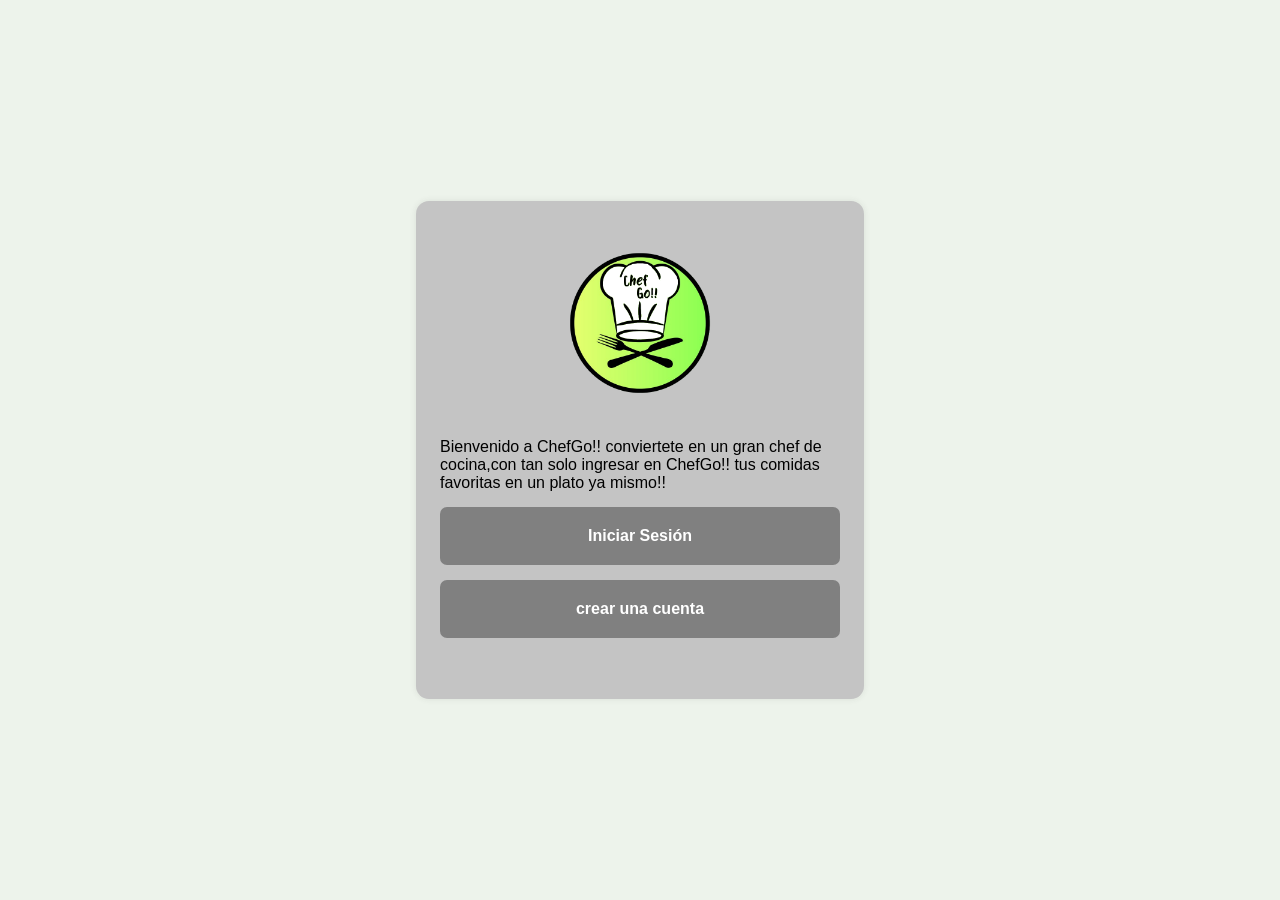
<file: index.html>
<!DOCTYPE html>
<html lang="es">

<head>
    <meta charset="UTF-8">
    <meta name="viewport" content="width=device-width, initial-scale=1.0">
    <title>Acceso al Sistema</title>
    <style>
        body {
            font-family: Arial, sans-serif;
            display: flex;
            justify-content: center;
            align-items: center;
            height: 100vh;
            margin: 0;
            background-color: rgb(237, 243, 235);
        }

        .container {
            align-content: center;
            background: rgb(196, 196, 196);
            padding: 1.5rem;
            border-radius: 13px;
            box-shadow: 0 0 6px rgba(54, 54, 54, 0.1);
            width: 400px;
            height: 450px;

        }

        .container a {
            text-decoration: none;

        }

        .btn {
            display: block;
            width: 100%;
            padding: 20px;
            margin: 15px 0;
            border: none;
            border-radius: 7px;
            font-size: 16px;
            font-weight: bold;
            cursor: pointer;
            transition: 0.3s;

        }

        .btn-login {
            background-color: #808080;
            color: white;
        }

        .btn-login:hover {
            background-color: #3a8333;
        }

        .btn-signup {
            background-color: #28a745;
            color: white;
        }

        .btn-signup:hover {
            background-color: #218838;
        }

        .Logo img {
            width: 150px;
            padding-bottom: 40px;


        }

        .Logo {
            display: flex;
            align-items: center;
            justify-content: center;
        }

        #checkbox {
            cursor: pointer;
            color: black;
        }

        .container-btn {
            display: flex;
        }
    </style>
</head>

<body>

    <div class="container">

        <div class="Logo">
            <img src="ChefGo!! Logo Final.png" alt="">

        </div>

        <label class="bienvenida">
            Bienvenido a ChefGo!! conviertete en un gran chef de cocina,con tan solo ingresar
            en ChefGo!! tus comidas favoritas en un plato ya mismo!!

        </label>

        <a href="inicio-sesion.html">
            <button class="btn btn-login" onclick="location.href='#login'">
                Iniciar Sesión
            </button>
        </a>


        <form action="crea-cuenta.html">
            <a href="crea-cuenta.html"><button class="btn btn-login" onclick="location.href='#login'">
                    crear una cuenta
                </button></a>

        </form>
    </div>

</body>

</html>
</file>
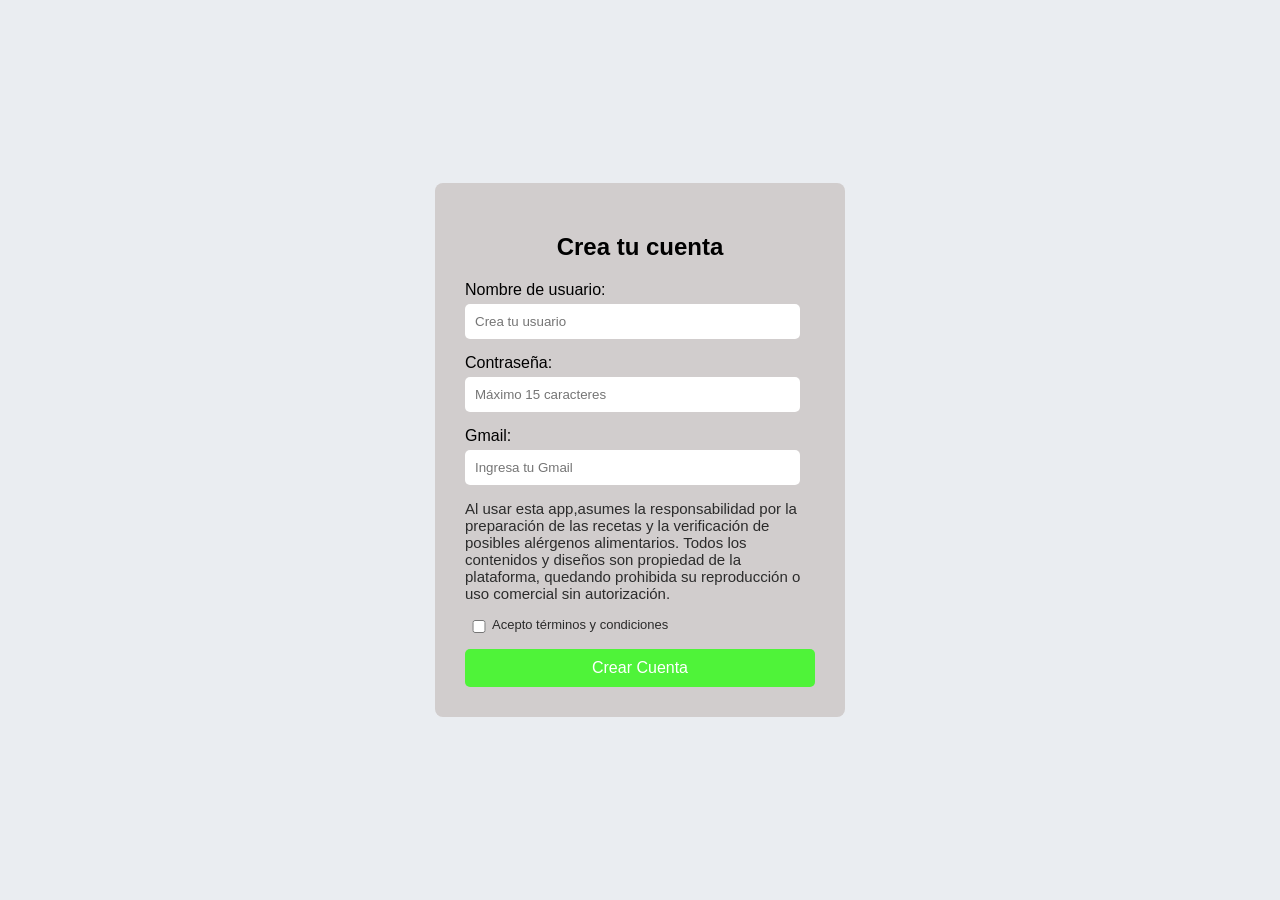
<file: crea-cuenta.html>
<!DOCTYPE html>
<html lang="es">

<head>
    <meta charset="UTF-8">
    <meta name="viewport" content="width=device-width, initial-scale=1.0">
    <title>Crear Cuenta</title>

    <style>
        body {
            font-family: Arial, sans-serif;
            background-color: #eaedf1;
            display: flex;
            justify-content: center;
            align-items: center;
            height: 100vh;
            margin: 0;
        }

        .login-container {
            background-color: rgb(209, 205, 205);
            padding: 30px;
            border-radius: 8px;
            width: 350px;
            text-align: center;
        }

        .input-group {
            margin-bottom: 15px;
            text-align: left;

        }

        label {
            display: block;
            margin-bottom: 5px;
        }

        input {
            width: 90%;
            padding: 10px;
            border-radius: 5px;
            border: none;
            outline: none;
        }

        button {
            width: 100%;
            padding: 10px;
            background: #4ff339;
            border: none;
            border-radius: 5px;
            cursor: pointer;
            color: white;
            font-size: 16px;
        }

        button:hover {
            background: #32bd25;
        }

        .error {
            color: red;
            font-size: 13px;
            margin-top: 5px;
        }

        .container-terminos label {
            font-family: 'Gill Sans', 'Gill Sans MT', Calibri, 'Trebuchet MS', sans-serif;
            color: #2b2b2b;
            text-align: start;
            font-size: 15px;
        }

        .terminos {

            display: flex;
            padding-top: 10px;


        }

        .terminos label {
            color: #2b2b2b;
            font-size: 13px;
            margin-bottom: 0;


        }

        #checkbox {
            width: 20px;

        }
    </style>
</head>

<body>

    <div class="login-container">

        <h2>Crea tu cuenta</h2>

        <div class="input-group">
            <label>Nombre de usuario:</label>
            <input type="text" id="usuario" placeholder="Crea tu usuario">
        </div>

        <div class="input-group">
            <label>Contraseña:</label>

            <!-- maximo 15 -->
            <input type="password" id="password" maxlength="15" placeholder="Máximo 15 caracteres">
        </div>

        <div class="input-group">
            <label>Gmail:</label>

            <!-- type email -->
            <input type="email" id="gmail" placeholder="Ingresa tu Gmail">
        </div>

        <div class="container-terminos">
            <label class="text-terminos-condiciones">
                Al usar esta app,asumes la
                responsabilidad por la preparación de las recetas y la verificación
                de posibles alérgenos alimentarios. Todos los contenidos y
                diseños son propiedad de la plataforma, quedando prohibida su
                reproducción o uso comercial sin autorización.
            </label>
        </div>

        <div class="terminos">
            <input type="checkbox" id="checkbox">
            <label>
                Acepto términos y condiciones
            </label>
        </div>

        <p class="error" id="error"></p>

        <button onclick="guardarUsuario()">
            Crear Cuenta
        </button>

    </div>

    <script>

        function guardarUsuario() {

            // INPUTS
            const usuario =
                document.getElementById("usuario").value;

            const password =
                document.getElementById("password").value;

            const gmail =
                document.getElementById("gmail").value;

            const checkbox =
                document.getElementById("checkbox").checked;

            const error =
                document.getElementById("error");

            // limpiar error
            error.innerText = "";

            // VALIDACIONES

            if (usuario === "" ||
                password === "" ||
                gmail === "") {

                error.innerText =
                    "Completa todos los campos";

                return;
            }

            // gmail obligatorio con @
            if (!gmail.includes("@")) {

                error.innerText =
                    "El Gmail debe tener @";

                return;
            }

            if (!gmail.includes("gmail.com")) {

                error.innerText =
                    "El Gmail debe tener gmail.com";

                return;
            }

            // checkbox
            if (!checkbox) {

                error.innerText =
                    "Acepta los términos";

                return;
            }

            // guardar usuario
            localStorage.setItem("usuario", usuario);

            // ir a otra pagina
            window.location.href =
                "cuenta-creada.html";
        }

    </script>

</body>

</html>
</file>
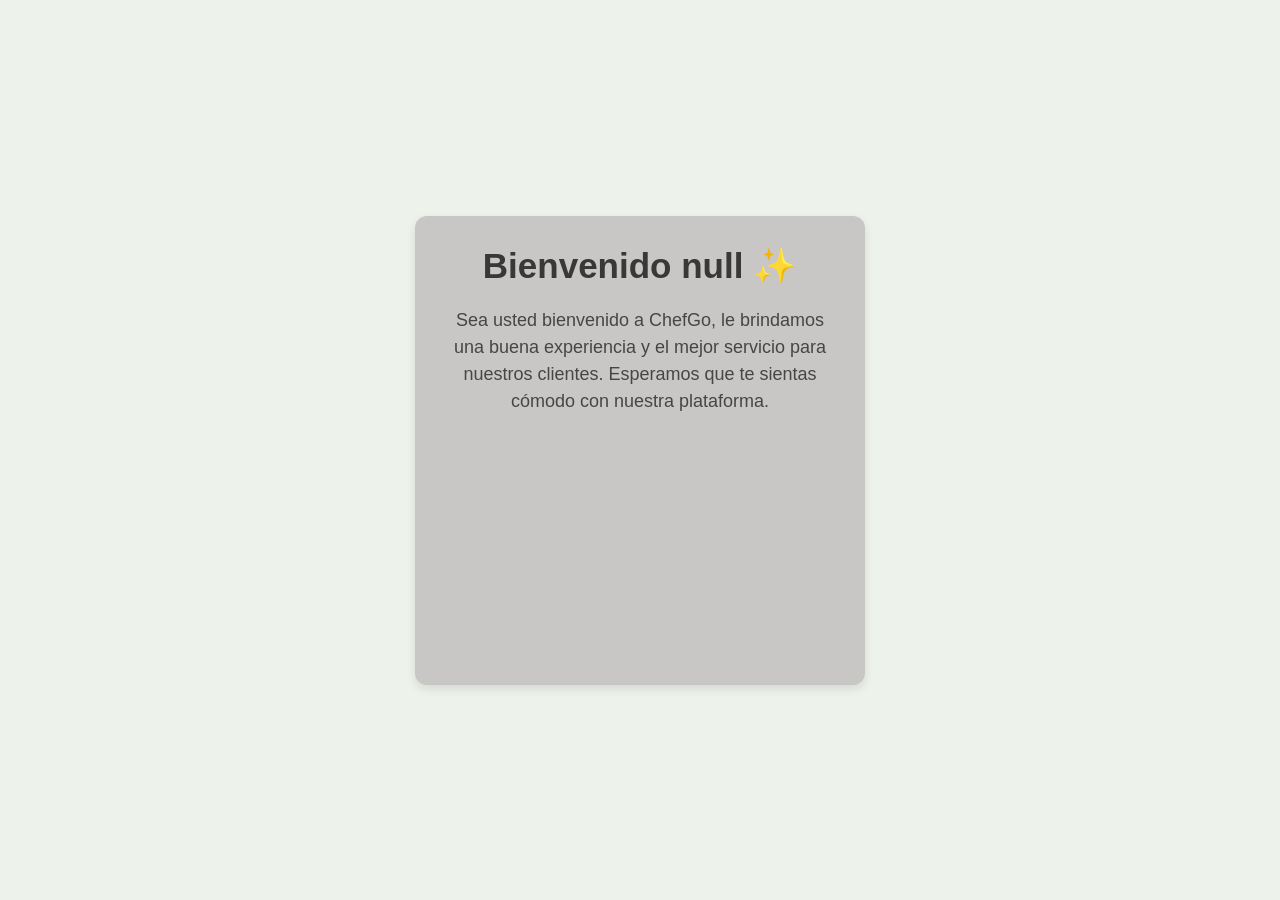
<file: cuenta-creada.html>
<!DOCTYPE html>
<html lang="es">

<head>
    <meta charset="UTF-8">
    <meta name="viewport" content="width=device-width, initial-scale=1.0">
    <title>Cuenta Creada</title>

    <style>
        * {
            margin: 0;
            padding: 0;
            box-sizing: border-box;
        }

        body {
            font-family: 'Lucida Sans', 'Lucida Sans Regular',
                'Lucida Grande', 'Lucida Sans Unicode',
                Geneva, Verdana, sans-serif;

            display: flex;
            justify-content: center;
            align-items: center;

            height: 100vh;

            background-color: rgb(237, 243, 235);
        }

        .container {
            background-color: rgb(201, 198, 198);

            padding: 30px;

            border-radius: 12px;

            box-shadow: 0 4px 10px rgba(0, 0, 0, 0.1);

            width: 450px;

            text-align: center;
        }

        h1 {
            font-size: 35px;
            margin-bottom: 20px;
            color: rgb(56, 56, 56);
        }

        label {
            font-size: 18px;
            color: rgb(70, 70, 70);
            line-height: 1.5;
        }

        /* CONTENEDOR DE CUADROS */

        .elegir {
            display: flex;

            justify-content: space-between;

            margin-top: 40px;

            gap: 20px;
        }

        /* CUADROS */

        .ir-hover{
            width: 200px;
            height: 200px;

            border-radius: 12px;

            display: flex;
            justify-content: end;
            align-items: end;


        }
        .regresar-hover {

            width: 200px;
            height: 200px;

            border-radius: 12px;

            display: flex;
            justify-content: start;
            align-items: self-end;


            
        }

        

        /* BOTONES */

        

        .ir-hover button{
            padding: 10px 20px;

            border: none;

            border-radius: 7px;

            background-color: rgb(150, 150, 150);

            color: black;

            font-size: 15px;

            cursor: pointer;

            transition: 0.3s ease;

            /* OCULTO */

            opacity: 0;

            transform: translateX(20px);

        }

        .regresar-hover button{
            padding: 10px 20px;

            border: none;

            border-radius: 7px;

            background-color: rgb(150, 150, 150);

            color: black;

            font-size: 15px;

            cursor: pointer;

            transition: 0.3s ease;

            /* OCULTO */

            opacity: 0;

            transform: translateX(-20px);
        }

        button:hover {
            background-color: rgb(112, 112, 112);
            color: white;
        }

        /* MOSTRAR BOTONES */

        .ir-hover:hover button,
        .regresar-hover:hover button {

            opacity: 1;

            transform: translateY(0);
        }
    </style>
</head>

<body>

    <div class="container">

        <h1 id="saludo"></h1>

        <label>
            Sea usted bienvenido a ChefGo,
            le brindamos una buena experiencia
            y el mejor servicio para nuestros clientes.
            Esperamos que te sientas cómodo
            con nuestra plataforma.
        </label>

        <div class="elegir">

            <!-- REGRESAR -->

            <div class="regresar-hover">

                <a href="index.html">

                    <button>
                        Regresar
                    </button>

                </a>

            </div>

            <!-- INGRESAR -->

            <div class="ir-hover">

                <a href="pagina-principal.html">

                    <button>
                        Ingresar
                    </button>

                </a>

            </div>

        </div>

    </div>

    <script>

        // obtener nombre guardado
        const usuario =
            localStorage.getItem("usuario");

        // mostrar saludo
        document.getElementById("saludo").innerText =
            "Bienvenido " + usuario + " ✨";

    </script>

</body>

</html>
</file>
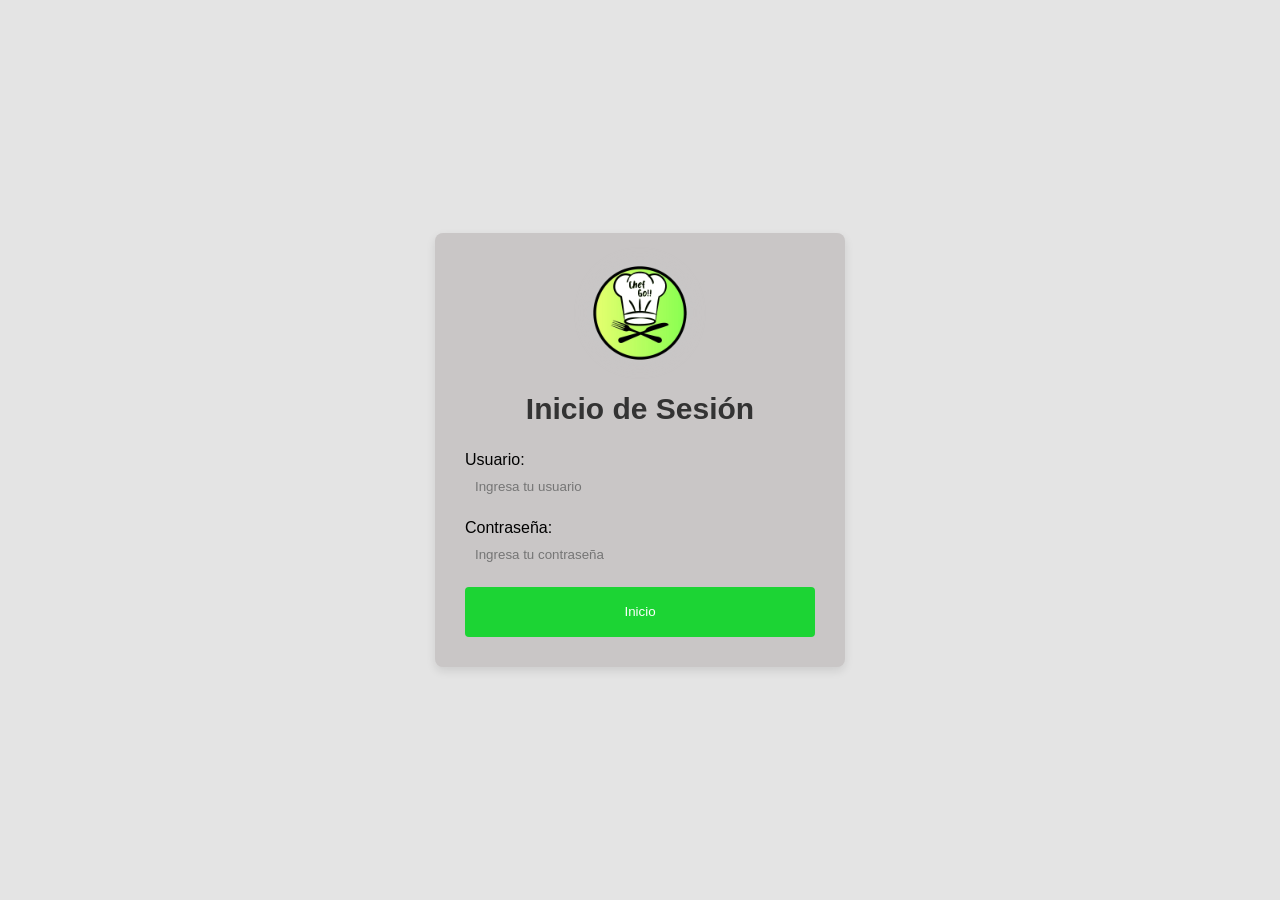
<file: inicio-sesion.html>
<!DOCTYPE html>
<html lang="es">

<head>
    <meta charset="UTF-8">
    <meta name="viewport" content="width=device-width, initial-scale=1.0">
    <title>Inicio de Sesión</title>

    <style>
        body {
            font-family: Arial, sans-serif;
            background-color: #e4e4e4;
            display: flex;
            justify-content: center;
            align-items: center;
            height: 100vh;
            margin: 0;
            
        }

        .login-container {
            background-color: rgb(201, 198, 198);
            padding: 30px;
            border-radius: 8px;
            box-shadow: 0 4px 10px rgba(0, 0, 0, 0.1);
            width: 350px;
            text-align: center;
        }

        h2 {
            color: #333;
            font-size: 30px;
        }

        
        .input-group {
            margin-bottom: 15px;
            text-align: left;
        }

        input {
            width: 330px;
            padding: 10px;
            border-radius: 5px;
            outline: none;
            background: none;
            border: white;
        }

        /* 👇 texto oculto */
        .mensaje {
            font-family: 'Lucida Sans', 'Lucida Sans Regular', 
            'Lucida Grande', 'Lucida Sans Unicode', Geneva, Verdana, sans-serif;
            color: #000000;
            font-size: 14px;
            display: none;
            margin: 1px;
            transition: 0.3s;
            opacity: 0;
            transform: translateX(-10px);
            transition: all 0.3s ease;
        }

        .mensaje.activo {
            color: #1d1c1c;
            opacity: 1;
            transform: translateY(0px);
        }

        button {
            width: 100%;
            height: 50px;
            padding: 10px;
            background-color: #1cd434;
            color: white;
            border: none;
            border-radius: 4px;
            cursor: pointer;
        }

        button:hover {
            background-color: #2da01e;
        }




        .user {
            display: flex;
            align-items: center;

        }


        .pass {
            display: flex;
            align-items: center;
        }

        .Logo img {
            width: 100px;
            filter: drop-shadow(0 0 10px rgba(201, 201, 201, 0.644));


        }

        .Logo {
            display: block;
            
        }

    </style>
</head>

<body>

    <div class="login-container">
        <div class="Logo">
            <img src="ChefGo!! Logo Final.png" alt="">

        </div>
        <h2>Inicio de Sesión</h2>
        

        <form action="pagina-principal.html" method="GET">

            
            
            <div class="input-group">
                <div class="user">
                    <label>Usuario:</label>
                    <p id="msgUsuario" class="mensaje">Escribe tu increible nombre de usuario 👀</p>
                </div>

                <input type="text" id="usuario" placeholder="Ingresa tu usuario" required>

            </div>

            <div class="input-group">
                <div class="pass">
                    <label>Contraseña:</label>
                    <p id="msgPass" class="mensaje">Nunca compartas tu contraseña 🔒</p>
                </div>

                <input type="password" id="password" maxlength="15px" placeholder="Ingresa tu contraseña" required>
            </div>

            <button type="submit">Inicio</button>
        </form>
    </div>

    <!-- 👇 JAVASCRIPT -->
    <script>
        const usuario = document.getElementById("usuario");
        const msgUsuario = document.getElementById("msgUsuario");

        const password = document.getElementById("password");
        const msgPass = document.getElementById("msgPass");

        // Cuando haces click
        usuario.addEventListener("focus", () => {
            msgUsuario.style.display = "block";
        });

        password.addEventListener("focus", () => {
            msgPass.style.display = "block";
        });

        //Cuando no haces click

        usuario.addEventListener("focus", () => {
            msgUsuario.classList.add("activo");
        });

        password.addEventListener("focus", () => {
            msgPass.classList.add("activo");
        });

        usuario.addEventListener("blur", () => {
            msgUsuario.classList.remove("activo");
        });

        password.addEventListener("blur", () => {
            msgPass.classList.remove("activo");
        });
    </script>

</body>

</html>
</file>
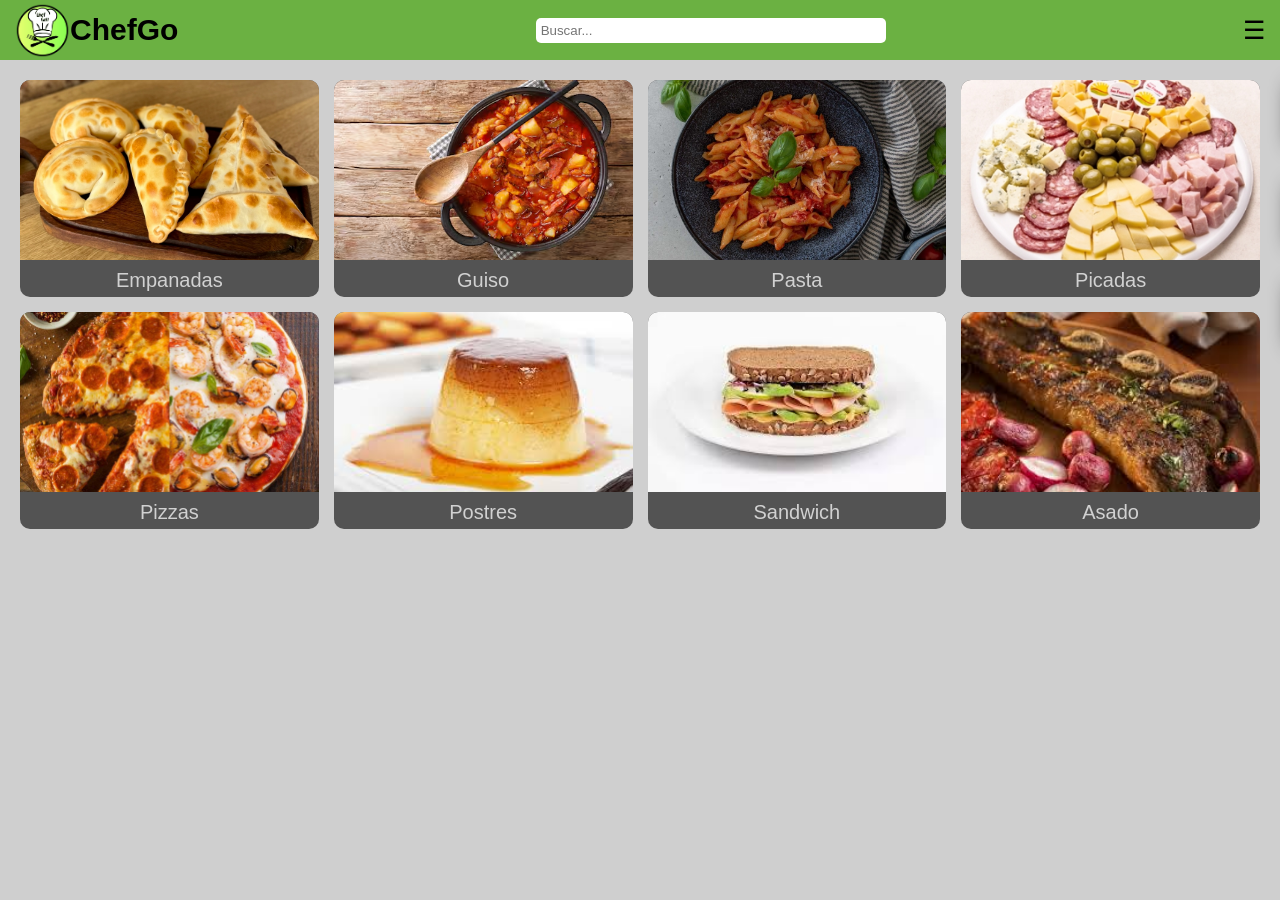
<file: pagina-principal.html>
<!DOCTYPE html>
<html lang="es">

<head>
    <meta charset="UTF-8">
    <meta name="viewport" content="width=device-width, initial-scale=1.0">
    <title>ChefGo</title>
    <link rel="stylesheet" href="style.css">
</head>

<body>

    <!-- HEADER -->
    <div class="container-banner">

        <div class="Logo">
            <img src="imagenes/ChefGo!! Logo Final.png" alt="">
            <h1>ChefGo</h1>
        </div>
        <div class="busqueda">
            <input type="search" id="buscador" placeholder="Buscar...">
        </div>

        <div class="btn-menu">
            <label for="btn-menu">☰</label>
        </div>

        <input type="checkbox" id="btn-menu">

        <div class="capa"></div>

        <div class="container-menu">
            <label for="btn-menu">✖️</label>
            <div class="cont-menu">
                <nav>
                    <a href="sobre nosotros/sobre-nosotros.html">Sobre Nosotros</a>
                    <a href="#">Cuenta</a>
                    <a href="#">Instagram</a>
                </nav>
            </div>
        </div>

    </div>

    <!-- MENUS -->
    <div class="container-menus">

        <div class="menu">
            <img src="imagenes/secciones/empanadas/empanadas.png">
            <p>Empanadas</p>
            <div class="info">Clásicas argentinas. Perfectas para cualquier momento.</div>
        </div>

        <div class="menu">
            <img src="imagenes/secciones/guisos/guiso.png">
            <p>Guiso</p>
            <div class="info">Plato caliente y abundante. Ideal para días frescos.</div>
        </div>

        <div class="menu">
            <img src="imagenes/secciones/pasta/pasta.jpg">
            <p>Pasta</p>
            <div class="info">Fideos con salsa o crema. Un clásico.</div>
        </div>

        <div class="menu">
            <img src="imagenes/secciones/picadas/picadas.jpg">
            <p>Picadas</p>
            <div class="info">Fiambres y quesos. Perfecto para compartir.</div>
        </div>

        <div class="menu">
            <img src="imagenes/secciones/pizza/pizzas.jpg">
            <p>Pizzas</p>
            <div class="info">Queso derretido y masa crocante.</div>
        </div>

        <div class="menu">
            <img src="imagenes/secciones/postres/postres.jfif">
            <p>Postres</p>
            <div class="info">Dulces y cremosos. Perfectos para cerrar.</div>
        </div>

        <div class="menu">
            <img src="imagenes/secciones/sandwichs/sandwichs.jfif">
            <p>Sandwich</p>
            <div class="info">Rápido, práctico y delicioso.</div>
        </div>

        <div class="menu">
            <img src="imagenes/secciones/asado/asado.jfif">
            <p>Asado</p>
            <div class="info">Carne a la parrilla bien argentina.</div>
        </div>

    </div>

    <!-- JS -->
    <script>
        const links = [
            "menus/empanadas/empanadas.html",
            "menus/guiso/guiso.html",
            "menus/pastas/pastas.html",
            "menus/picadas/picadas.html",
            "menus/pizzas/pizzas.html",
            "menus/postres/postres.html",
            "menus/sandwichs/sandwichs.html",
            "menus/asado/asado.html"
        ];

        document.querySelectorAll(".menu").forEach((card, index) => {

            card.addEventListener("click", () => {

                if (card.classList.contains("active")) {
                    window.location.href = links[index];
                } else {
                    document.querySelectorAll(".menu").forEach(c => c.classList.remove("active"));
                    card.classList.add("active");
                }

            });

        });




        const buscador = document.getElementById("buscador");
        const menus = document.querySelectorAll(".menu");


        buscador.addEventListener("input", () => {

            const texto = buscador.value.toLowerCase();

            menus.forEach(menu => {

                const titulo = menu.querySelector("p").textContent.toLowerCase();

                if (titulo.includes(texto)) {
                    menu.style.display = "block";
                } else {
                    menu.style.display = "none";
                }

            });

            


        });


    </script>

</body>

</html>
</file>
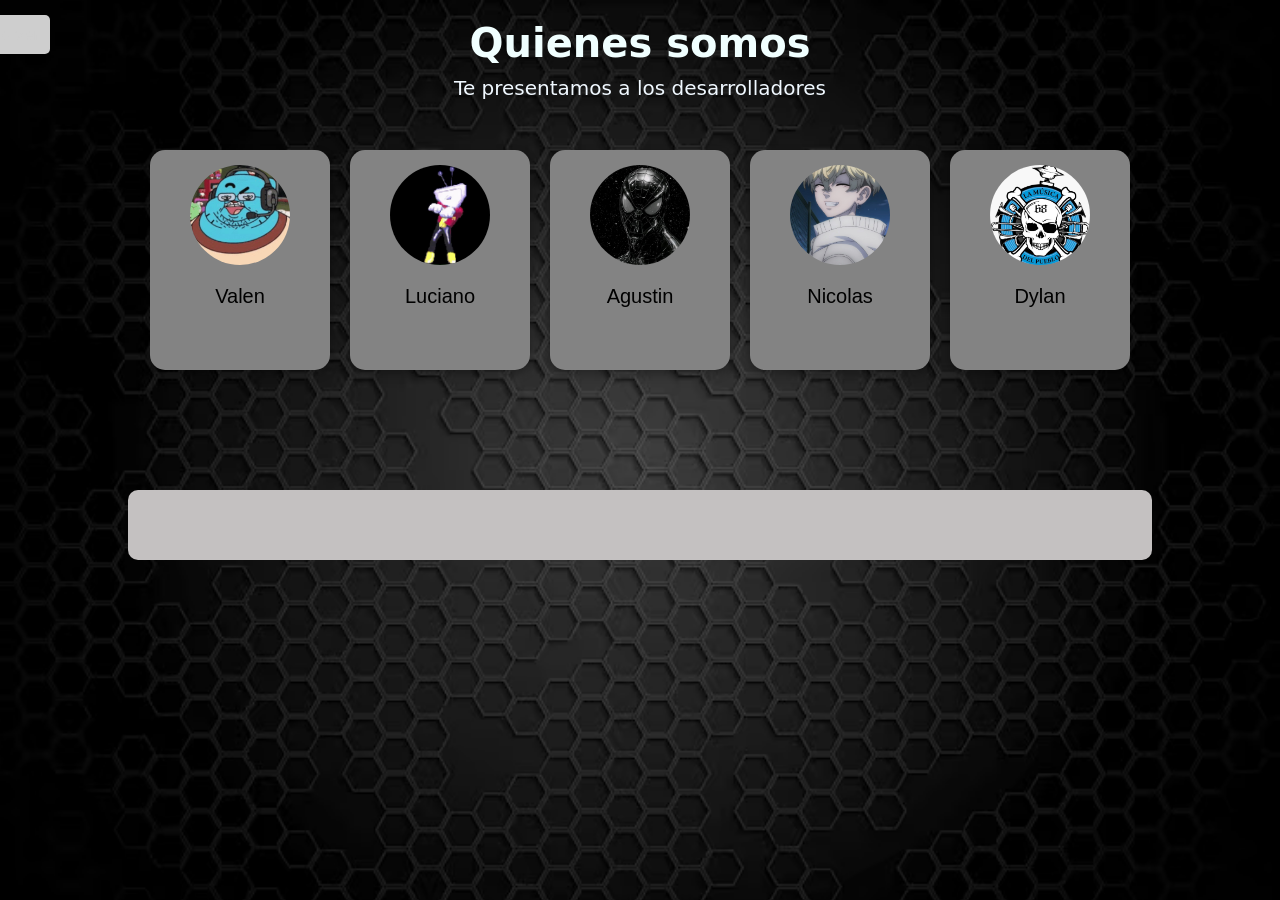
<file: sobre nosotros/sobre-nosotros.html>
<!DOCTYPE html>
<html lang="es">

<head>
    <meta charset="UTF-8">
    <meta name="viewport" content="width=device-width, initial-scale=1.0">
    <title>Quienes Somos</title>
    <link rel="stylesheet" href="S-N.css">
</head>

<body>
    <div class="container-nosotros">
        <div class="container">

            <div class="regresar">
                <a href="../pagina-principal.html">Volver</a>
            </div>

            <div class="presentacion">
                <h1>Quienes somos</h1>
                <p>Te presentamos a los desarrolladores</p>
            </div>

            <div class="perfiles">

                <div class="perfil">
                    <img src="../sobre nosotros/perfiles/perfil-valen.jfif">
                    <p>Valen</p>
                    <div class="info">
                        Programador FrontEnd y Diseñador.
                    </div>
                </div>

                <div class="perfil">
                    <img src="../sobre nosotros/perfiles/luciano p.gif">
                    <p>Luciano</p>
                    <div class="info">
                        Testing.
                    </div>
                </div>

                <div class="perfil">
                    <img src="../sobre nosotros/perfiles/agustin p.jfif">
                    <p>Agustin</p>
                    <div class="info">
                        Programador BackEnd.
                    </div>
                </div>

                <div class="perfil">
                    <img src="../sobre nosotros/perfiles/nicolas p.jfif">
                    <p>Nicolas</p>
                    <div class="info">
                        Líder y Documentación.
                    </div>
                </div>

                <div class="perfil">
                    <img src="../sobre nosotros/perfiles/dylan p.jfif">
                    <p>Dylan</p>
                    <div class="info">
                        Programador de Base de Datos.
                    </div>
                </div>

            </div>
        </div>

        <div class="container-presentacion">

            <label>
                En nuestro equipo trabajamos para crear una aplicación moderna, rápida y fácil de usar para todo tipo de
                usuarios.
                Nuestra app está pensada para brindar una experiencia cómoda al momento de buscar recetas y comidas para
                cualquier ocasión.
                Contamos con desarrolladores especializados en FrontEnd, BackEnd, Base de Datos, Testing y Diseño.
                Cada integrante aporta creatividad, organización y dedicación para ofrecer un servicio de calidad.
                Nos enfocamos en que la navegación sea simple, atractiva y accesible para todas las edades.
                Además, buscamos mejorar constantemente la aplicación según las necesidades de nuestros usuarios.
                Nuestro objetivo es que cada persona encuentre inspiración y comodidad al utilizar nuestra plataforma.
                Somos un equipo comprometido en ofrecer innovación, confianza y una excelente experiencia digital.
            </label>




        </div>
    </div>



    <!-- JAVASCRIPT -->
    <script>



        /* PERFILES */
        const perfiles = document.querySelectorAll(".perfil");

        perfiles.forEach((card) => {

            card.addEventListener("click", () => {

                perfiles.forEach(c => c.classList.remove("active"));

                card.classList.add("active");

            });

        });

        /* CORTINA */
        const cortina = document.querySelector(".container-presentacion label");

        cortina.addEventListener("click", () => {

            cortina.classList.toggle("abrir");

        });



    </script>

</body>

</html>
</file>
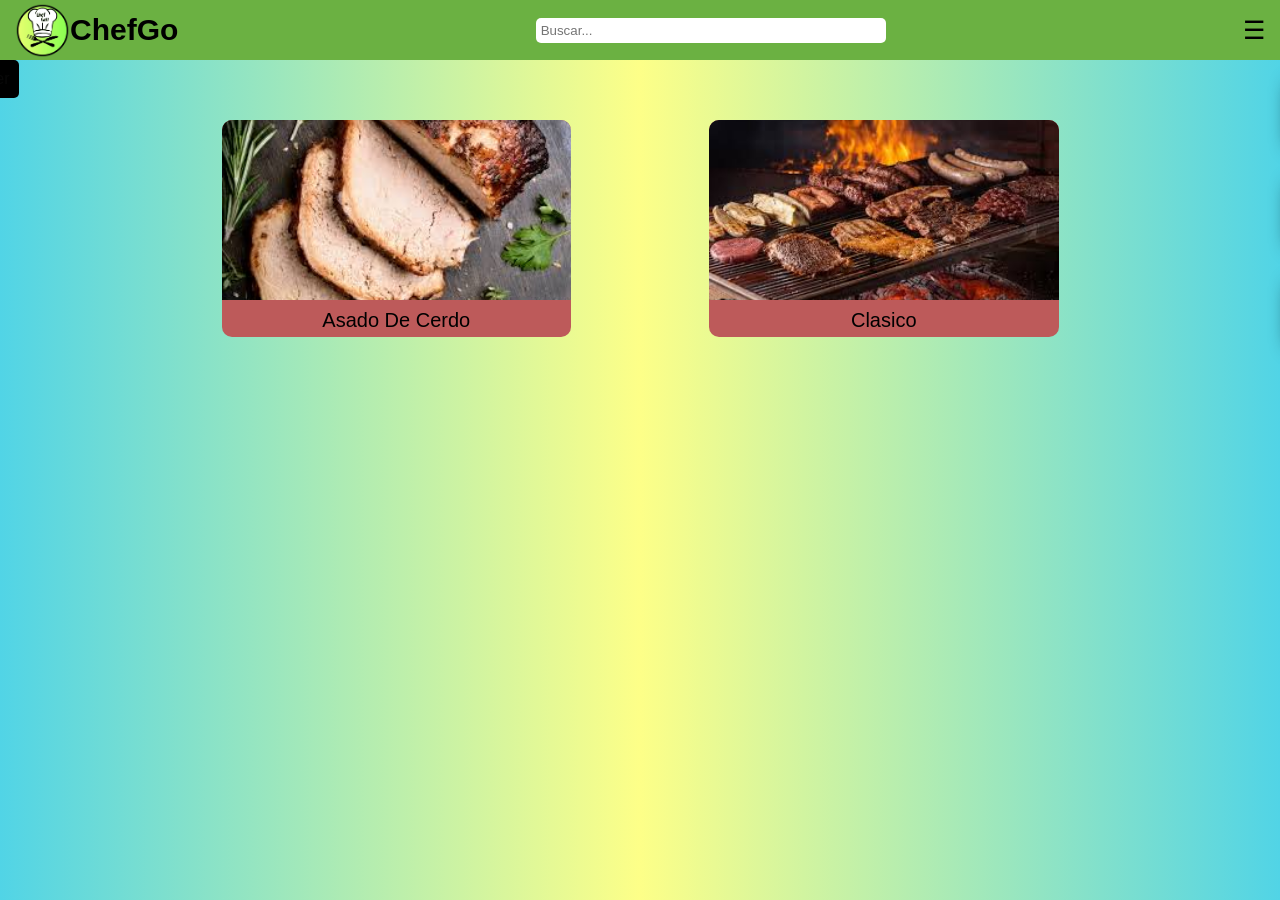
<file: menus/asado/asado.html>
<!DOCTYPE html>
<html lang="en">

<head>
    <meta charset="UTF-8">
    <meta name="viewport" content="width=device-width, initial-scale=1.0">
    <title>asado
    </title>
</head>

<style>
    * {
        margin: 0;
        padding: 0;
        box-sizing: border-box;
        font-family: Arial, Helvetica, sans-serif;
    }

    body {
        background: linear-gradient(to left, #51d4e6, rgb(253, 255, 136), #51d4e6);
        min-height: 100vh;
    }


    .regresar a {
        position: absolute;

        left: -45px;
        top: 60px;

        text-decoration: none;

        padding: px;

        background-color: rgb(0, 0, 0);

        border-radius: 5px;

        padding: 10px;

        color: rgb(8, 8, 8);

        transition: 1s;
    }

    .regresar a:hover {
        background-color: rgb(230, 105, 105);

        color: black;

        transform: translateX(45px);
    }


    /* HEADER */
    .container-banner {
        display: flex;
        align-items: center;
        justify-content: space-between;
        background-color: rgb(107, 177, 66);
        height: 60px;
        padding: 0 15px;
    }

    .Logo img {
        width: 55px;
    }

    .Logo {
        display: flex;
        align-items: center;


    }

    .Logo h1 {
        font-size: 30px;
    }


    .busqueda input {
        border-radius: 5px;
        border: none;
        padding: 5px;
        width: 350px;
    }

    .btn-menu label {
        font-size: 25px;
        cursor: pointer;
    }

    /* MENU LATERAL */
    #btn-menu {
        display: none;

    }

    .container-menu label {
        cursor: pointer;
        margin-left: 280px;
        font-size: 20px;

    }


    .container-menu {
        padding: 1px;
        position: fixed;
        left: 100%;
        top: 0;
        width: 350px;
        height: 100vh;
        background: rgb(134, 134, 134);
        transition: 0.7s;
    }

    .container-menu .cont-menu {
        margin-top: 50px;
    }

    .container-menu a {
        color: aliceblue;
        background-color: rgba(68, 68, 68, 0.438);
        height: 60px;
        border-radius: 4px;
        margin-bottom: 40px;
        box-shadow: 10px 10px 20px rgba(0, 0, 0, 0.815);
        text-decoration: none;
        display: flex;
        align-items: center;
        justify-content: center;
        transition: 0.3s;

    }

    .container-menu a:hover {
        transform: translateY(-20%);
    }

    #btn-menu:checked~.container-menu {
        left: 1050px;
    }

    .capa {
        display: none;
    }

    #btn-menu:checked~.capa {
        display: block;
        position: fixed;
        width: 5000px;
        height: 1500px;
        background: rgba(0, 0, 0, 0.5);
    }

    /* GRID MENUS */
    .container-menus {
        display: grid;
        grid-template-columns: repeat(2, 1fr);
        gap: 15px;
        padding: 20px;
        align-items: flex-start;
        justify-items: center;
        max-width: 1000px;
        margin: 40px auto;

    }

    /* CARDS */
    .menu {
        background: rgb(189, 90, 90);
        border-radius: 10px;
        overflow: hidden;
        cursor: pointer;
        transition: 0.3s;
        display: block;
        max-width: 350px;



    }

    /* IMAGEN */
    .menu img {
        width: 100%;
        height: 180px;
        object-fit: cover;
    }

    /* TITULO */
    .menu p {
        text-align: center;
        font-size: 20px;
        padding: 5px;
        color: rgb(0, 0, 0);
    }

    /* INFO OCULTA */
    .menu .info {
        opacity: 0;
        font-family: 'Franklin Gothic Medium', 'Arial Narrow', Arial, sans-serif;
        max-height: 0;
        overflow: hidden;
        transition: 0.3s;
        text-align: center;
        padding: 0 10px;
        color: rgb(0, 0, 0);
    }

    /* CUANDO HACEN CLICK */
    .menu.active .info {
        opacity: 1;
        max-height: 100px;
        padding: 10px;
    }

    /* EFECTO */
    .menu:hover {
        transform: scale(1.03);
    }

    /* RESPONSIVE */
    @media (max-width: 1357px) {
        .container-menu {
            position: fixed;
            left: 100%;
            top: 0;
            width: 100%;
            height: 100vh;
            background: rgba(0, 0, 0, 0.945);
            transition: 0.7s;
        }

        #btn-menu:checked~.container-menu {
            left: 0px;

        }

        .container-menu label {
            cursor: pointer;
            margin-left: 1000px;
            font-size: 20px;

        }

        #btn-menu:checked~.capa {
            display: none;
        }

        .Logo h1 {
            font-size: 30px;
        }
    }






    @media (max-width: 1000px) {
        .container-menu {
            position: fixed;
            left: 100%;
            top: 0;
            width: 100%;
            height: 100vh;
            background: rgba(0, 0, 0, 0.945);
            transition: 0.7s;
        }

        #btn-menu:checked~.container-menu {
            left: 0px;

        }

        .container-menu label {
            cursor: pointer;
            margin-left: 450px;
            font-size: 20px;

        }

        #btn-menu:checked~.capa {
            display: none;
        }

        .Logo h1 {
            font-size: 25px;
        }
    }






    @media (max-width: 768px) {
        .container-menus {
            grid-template-columns: repeat(2, 1fr);
        }

        .Logo h1 {
            font-size: 15px;
        }

        .busqueda {
            margin-left: -30px;

        }

        .busqueda input {
            padding: 5px;
            width: 250px;

        }
    }

    @media (max-width: 480px) {

        .container-menu {
            position: fixed;
            left: 100%;
            top: 0;
            width: 100%;
            height: 100vh;
            background: rgba(0, 0, 0, 0.945);
            transition: 0.7s;
        }

        #btn-menu:checked~.container-menu {
            left: 0px;

        }

        .container-menu label {
            cursor: pointer;
            margin-left: 360px;
            font-size: 20px;

        }

        #btn-menu:checked~.capa {
            display: none;
        }


        .container-banner img {
            width: 50px;

        }

        .Logo h1 {
            font-size: 15px;
        }

        .busqueda {
            margin-left: -20px;

        }

        .busqueda input {
            padding: 5px;
            width: 200px;

        }

        .container-menus {
            grid-template-columns: 1fr;

        }

    }


    @media (max-width: 380px) {
        .Logo h1 {
            display: none;
        }

    }
</style>

<body>


    <div class="container-banner">

        <div class="Logo">
            <img src="../../imagenes/ChefGo!! Logo Final.png">
            <h1>ChefGo</h1>
        </div>
        <div class="busqueda">
            <input type="search" placeholder="Buscar...">
        </div>

        <div class="btn-menu">
            <label for="btn-menu">☰</label>
        </div>

        <input type="checkbox" id="btn-menu">

        <div class="capa"></div>

        <div class="container-menu">
            <label for="btn-menu">✖️</label>
            <div class="cont-menu">
                <nav>
                    <a href="../../sobre nosotros/sobre-nosotros.html">Sobre Nosotros</a>
                    <a href="#">Cuenta</a>
                    <a href="#">Instagram</a>
                </nav>
            </div>
        </div>

    </div>

    <div class="regresar">
        <a href="../../pagina-principal.html">Volver</a>
    </div>


    <div class="container-menus">

        <div class="menu">
            <img src="../../imagenes/secciones/asado/tipos/cerdo.png" alt="">
            <p>Asado De Cerdo</p>
            <div class="info">prendete la parrila papá que se viene el finde!!</div>
        </div>

        <div class="menu">
            <img src="../../imagenes/secciones/asado/tipos/clasico.png">
            <p>Clasico</p>
            <div class="info">Armate ese fernesito crack que hoy juega el clasico en la parrilla!</div>
        </div>

    </div>

    <script>
        const links = [
            "empanadas.html",
            "asado.html"
        ];

        document.querySelectorAll(".menu").forEach((card, index) => {

            card.addEventListener("click", () => {

                if (card.classList.contains("active")) {
                    window.location.href = links[index];
                } else {
                    document.querySelectorAll(".menu").forEach(c => c.classList.remove("active"));
                    card.classList.add("active");
                }

            });

        });
    </script>

</body>

</html>
</file>
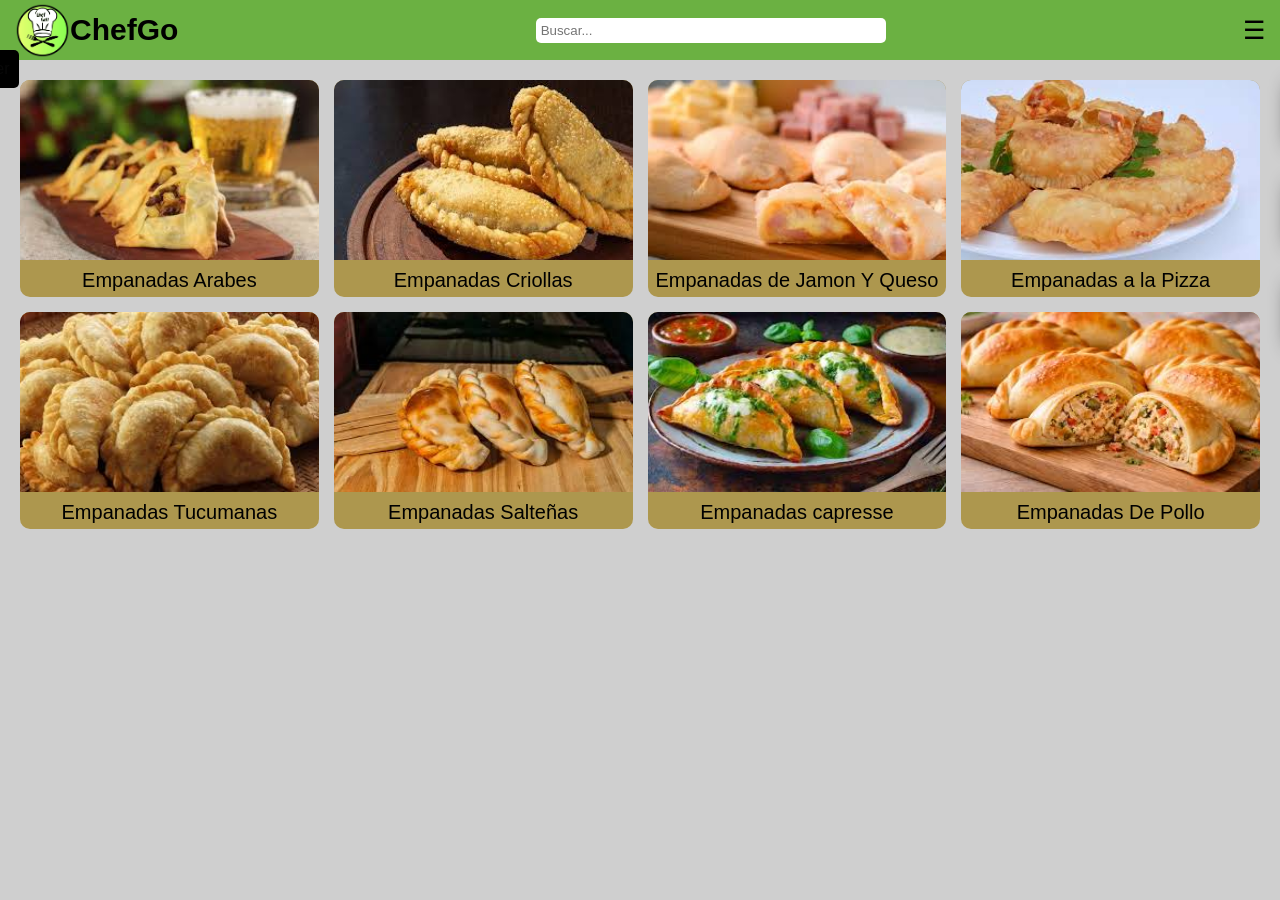
<file: menus/empanadas/empanadas.html>
<!DOCTYPE html>
<html lang="en">

<head>
    <meta charset="UTF-8">
    <meta name="viewport" content="width=device-width, initial-scale=1.0">
    <title>Empanadas
    </title>
</head>

<style>
    * {
        margin: 0;
        padding: 0;
        box-sizing: border-box;
    }

    body {
        background-color: rgb(207, 207, 207);
        font-family: sans-serif;
    }


    .regresar a {
        position: absolute;

        left: -45px;
        top: 50px;

        text-decoration: none;

        padding: px;

        background-color: rgb(0, 0, 0);

        border-radius: 5px;

        padding: 10px;

        color: rgb(8, 8, 8);

        transition: 1s;
    }

    .regresar a:hover {
        background-color: rgb(179, 165, 41);

        color: black;

        transform: translateX(45px);
    }

    /* HEADER */
    .container-banner {
        display: flex;
        align-items: center;
        justify-content: space-between;
        background-color: rgb(107, 177, 66);
        height: 60px;
        padding: 0 15px;
    }

    .Logo img {
        width: 55px;
    }

    .Logo {
        display: flex;
        align-items: center;


    }

    .Logo h1 {
        font-size: 30px;
    }


    .busqueda input {
        border-radius: 5px;
        border: none;
        padding: 5px;
        width: 350px;
    }

    .btn-menu label {
        font-size: 25px;
        cursor: pointer;
    }

    /* MENU LATERAL */
    #btn-menu {
        display: none;

    }

    .container-menu label {
        cursor: pointer;
        margin-left: 280px;
        font-size: 20px;

    }


    .container-menu {
        padding: 1px;
        position: fixed;
        left: 100%;
        top: 0;
        width: 350px;
        height: 100vh;
        background: rgb(134, 134, 134);
        transition: 0.7s;
    }

    .container-menu .cont-menu {
        margin-top: 50px;
    }

    .container-menu a {
        color: aliceblue;
        background-color: rgba(68, 68, 68, 0.438);
        height: 60px;
        border-radius: 4px;
        margin-bottom: 40px;
        box-shadow: 10px 10px 20px rgba(0, 0, 0, 0.815);
        text-decoration: none;
        display: flex;
        align-items: center;
        justify-content: center;
        transition: 0.3s;

    }

    .container-menu a:hover {
        transform: translateY(-20%);
    }

    #btn-menu:checked~.container-menu {
        left: 1050px;
    }

    .capa {
        display: none;
    }

    #btn-menu:checked~.capa {
        display: block;
        position: fixed;
        width: 5000px;
        height: 1500px;
        background: rgba(0, 0, 0, 0.5);
    }

    /* GRID MENUS */
    .container-menus {
        display: grid;
        grid-template-columns: repeat(4, 1fr);
        gap: 15px;
        padding: 20px;
        align-items: flex-start;
    }

    /* CARDS */
    .menu {
        background: rgb(173, 151, 78);
        border-radius: 10px;
        overflow: hidden;
        cursor: pointer;
        transition: 0.3s;

    }

    /* IMAGEN */
    .menu img {
        width: 100%;
        height: 180px;
        object-fit: cover;
    }

    /* TITULO */
    .menu p {
        text-align: center;
        font-size: 20px;
        padding: 5px;
        color: rgb(0, 0, 0);
    }

    /* INFO OCULTA */
    .menu .info {
        opacity: 0;
        font-family: 'Franklin Gothic Medium', 'Arial Narrow', Arial, sans-serif;
        max-height: 0;
        overflow: hidden;
        transition: 0.3s;
        text-align: center;
        padding: 0 10px;
        color: rgb(0, 0, 0);
    }

    /* CUANDO HACEN CLICK */
    .menu.active .info {
        opacity: 1;
        max-height: 100px;
        padding: 10px;
    }

    /* EFECTO */
    .menu:hover {
        transform: scale(1.03);
    }

    /* RESPONSIVE */
    @media (max-width: 1357px) {
        .container-menu {
            position: fixed;
            left: 100%;
            top: 0;
            width: 100%;
            height: 100vh;
            background: rgba(0, 0, 0, 0.945);
            transition: 0.7s;
        }

        #btn-menu:checked~.container-menu {
            left: 0px;

        }

        .container-menu label {
            cursor: pointer;
            margin-left: 1000px;
            font-size: 20px;

        }

        #btn-menu:checked~.capa {
            display: none;
        }

        .Logo h1 {
            font-size: 30px;
        }
    }






    @media (max-width: 1000px) {
        .container-menu {
            position: fixed;
            left: 100%;
            top: 0;
            width: 100%;
            height: 100vh;
            background: rgba(0, 0, 0, 0.945);
            transition: 0.7s;
        }

        #btn-menu:checked~.container-menu {
            left: 0px;

        }

        .container-menu label {
            cursor: pointer;
            margin-left: 450px;
            font-size: 20px;

        }

        #btn-menu:checked~.capa {
            display: none;
        }

        .Logo h1 {
            font-size: 25px;
        }
    }






    @media (max-width: 768px) {
        .container-menus {
            grid-template-columns: repeat(2, 1fr);
        }

        .Logo h1 {
            font-size: 15px;
        }

        .busqueda {
            margin-left: -30px;

        }

        .busqueda input {
            padding: 5px;
            width: 250px;

        }
    }

    @media (max-width: 480px) {

        .container-menu {
            position: fixed;
            left: 100%;
            top: 0;
            width: 100%;
            height: 100vh;
            background: rgba(0, 0, 0, 0.945);
            transition: 0.7s;
        }

        #btn-menu:checked~.container-menu {
            left: 0px;

        }

        .container-menu label {
            cursor: pointer;
            margin-left: 360px;
            font-size: 20px;

        }

        #btn-menu:checked~.capa {
            display: none;
        }


        .container-banner img {
            width: 50px;

        }

        .Logo h1 {
            font-size: 15px;
        }

        .busqueda {
            margin-left: -20px;

        }

        .busqueda input {
            padding: 5px;
            width: 200px;

        }

        .container-menus {
            grid-template-columns: 1fr;
        }

    }


    @media (max-width: 380px) {
        .Logo h1 {
            display: none;
        }

    }
</style>

<body>




    <div class="container-banner">

        <div class="Logo">
            <img src="../../imagenes/ChefGo!! Logo Final.png">
            <h1>ChefGo</h1>
        </div>
        <div class="busqueda">
            <input type="search" id="buscador" placeholder="Buscar...">
        </div>

        <div class="btn-menu">
            <label for="btn-menu">☰</label>
        </div>

        <input type="checkbox" id="btn-menu">

        <div class="capa"></div>

        <div class="container-menu">
            <label for="btn-menu">✖️</label>
            <div class="cont-menu">
                <nav>
                    <a href="../../sobre nosotros/sobre-nosotros.html">Sobre Nosotros</a>
                    <a href="#">Cuenta</a>
                    <a href="#">Instagram</a>
                </nav>
            </div>
        </div>

    </div>

    <div class="regresar">
        <a href="../../pagina-principal.html">Volver</a>
    </div>


    <div class="container-menus">
        <div class="menu">
            <img src="../../imagenes/secciones/empanadas/tipos/arabes.png" alt="">
            <p>Empanadas Arabes</p>
            <div class="info">Con un toque arabe y sabroso!</div>
        </div>

        <div class="menu">
            <img src="../../imagenes/secciones/empanadas/tipos/criollas.png">
            <p>Empanadas Criollas</p>
            <div class="info">Las mejores criollas estan aqui!</div>
        </div>

        <div class="menu">
            <img src="../../imagenes/secciones/empanadas/tipos/jamonYQueso.png">
            <p>Empanadas de Jamon Y Queso</p>
            <div class="info">Uff,muy cremoso se ve!</div>
        </div>

        <div class="menu">
            <img src="../../imagenes/secciones/empanadas/tipos/a la pizza.png">
            <p>Empanadas a la Pizza </p>
            <div class="info">Haz de cuenta que es una pizza!</div>
        </div>

        <div class="menu">
            <img src="../../imagenes/secciones/empanadas/tipos/tucumanas.png">
            <p>Empanadas Tucumanas</p>
            <div class="info">Llegaron las "Empamundis"!</div>
        </div>

        <div class="menu">
            <img src="../../imagenes/secciones/empanadas/tipos/salteñas.png">
            <p>Empanadas Salteñas</p>
            <div class="info">Un continente con buenas empanadas!</div>
        </div>

        <div class="menu">
            <img src="../../imagenes/secciones/empanadas/tipos/caprese.png">
            <p>Empanadas capresse</p>
            <div class="info">Exquisitas,para una buena tarde!</div>
        </div>

        <div class="menu">
            <img src="../../imagenes/secciones/empanadas/tipos/pollo.png">
            <p>Empanadas De Pollo</p>
            <div class="info">El mejor esposo de la gallina en empanada!</div>
        </div>

    </div>

    <script>
        const links = [
            "empanadas.html",
            "asado.html"
        ];

        document.querySelectorAll(".menu").forEach((card, index) => {

            card.addEventListener("click", () => {

                if (card.classList.contains("active")) {
                    window.location.href = links[index];
                } else {
                    document.querySelectorAll(".menu").forEach(c => c.classList.remove("active"));
                    card.classList.add("active");
                }

            });

        });

        const buscador = document.getElementById("buscador");
        const menus = document.querySelectorAll(".menu");


        buscador.addEventListener("input", () => {

            const texto = buscador.value.toLowerCase();

            menus.forEach(menu => {

                const titulo = menu.querySelector("p").textContent.toLowerCase();

                if (titulo.includes(texto)) {
                    menu.style.display = "block";
                } else {
                    menu.style.display = "none";
                }

            });

            


        });
    </script>

</body>

</html>
</file>
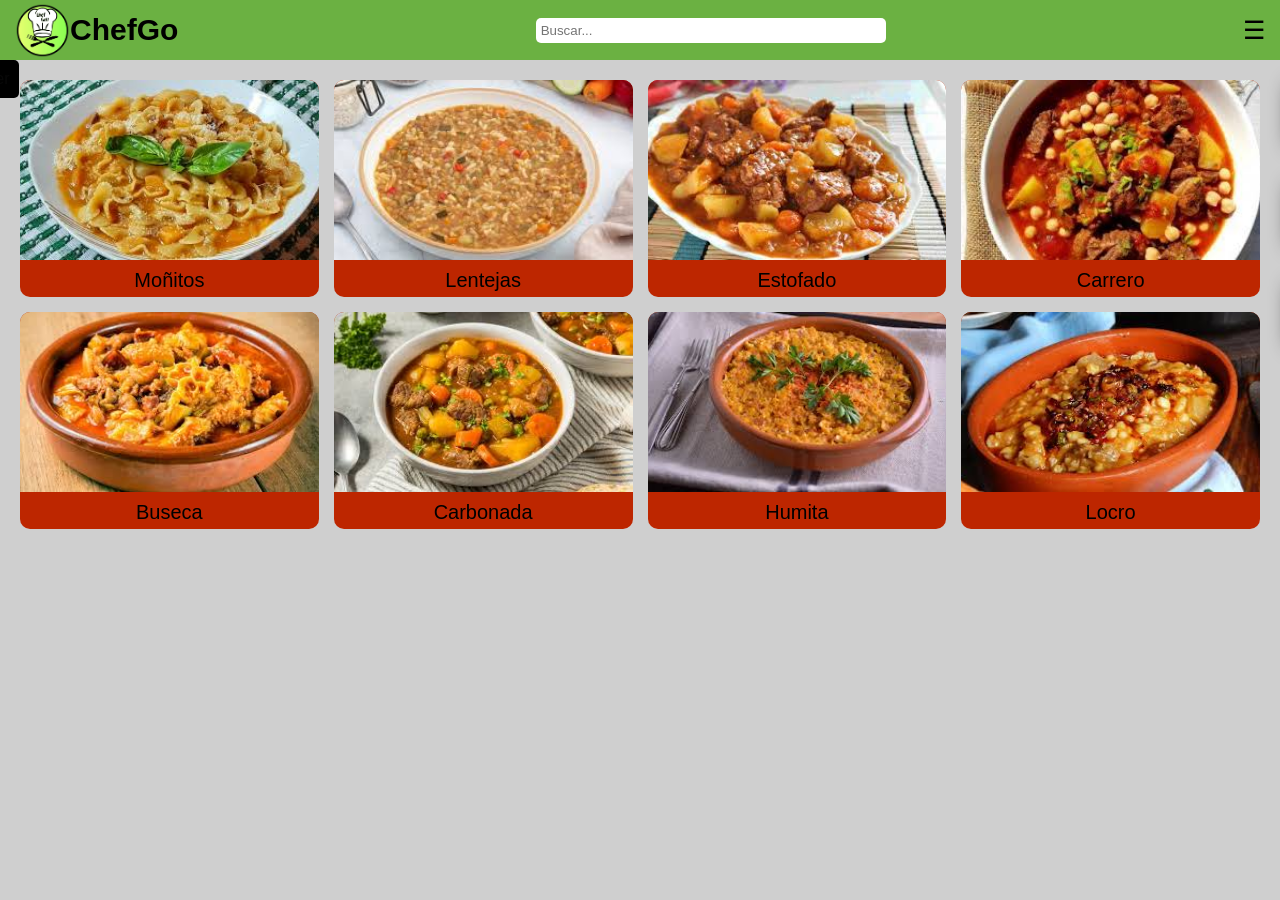
<file: menus/guiso/guiso.html>
<!DOCTYPE html>
<html lang="en">

<head>
    <meta charset="UTF-8">
    <meta name="viewport" content="width=device-width, initial-scale=1.0">
    <title>Guiso
    </title>
</head>

<style>
    * {
        margin: 0;
        padding: 0;
        box-sizing: border-box;
    }

    body {
        background-color: rgb(207, 207, 207);
        font-family: sans-serif;
    }


    .regresar a {
        position: absolute;

        left: -45px;
        top: 60px;

        text-decoration: none;

        padding: px;

        background-color: rgb(0, 0, 0);

        border-radius: 5px;

        padding: 10px;

        color: rgb(8, 8, 8);

        transition: 1s;
    }

    .regresar a:hover {
        background-color: rgb(207, 66, 0);

        color: black;

        transform: translateX(45px);
    }

    /* HEADER */
    .container-banner {
        display: flex;
        align-items: center;
        justify-content: space-between;
        background-color: rgb(107, 177, 66);
        height: 60px;
        padding: 0 15px;
    }

    .Logo img {
        width: 55px;
    }

    .Logo {
        display: flex;
        align-items: center;


    }

    .Logo h1 {
        font-size: 30px;
    }


    .busqueda input {
        border-radius: 5px;
        border: none;
        padding: 5px;
        width: 350px;
    }

    .btn-menu label {
        font-size: 25px;
        cursor: pointer;
    }

    /* MENU LATERAL */
    #btn-menu {
        display: none;

    }

    .container-menu label {
        cursor: pointer;
        margin-left: 280px;
        font-size: 20px;

    }


    .container-menu {
        padding: 1px;
        position: fixed;
        left: 100%;
        top: 0;
        width: 350px;
        height: 100vh;
        background: rgb(134, 134, 134);
        transition: 0.7s;
    }

    .container-menu .cont-menu {
        margin-top: 50px;
    }

    .container-menu a {
        color: aliceblue;
        background-color: rgba(68, 68, 68, 0.438);
        height: 60px;
        border-radius: 4px;
        margin-bottom: 40px;
        box-shadow: 10px 10px 20px rgba(0, 0, 0, 0.815);
        text-decoration: none;
        display: flex;
        align-items: center;
        justify-content: center;
        transition: 0.3s;

    }

    .container-menu a:hover {
        transform: translateY(-20%);
    }

    #btn-menu:checked~.container-menu {
        left: 1050px;
    }

    .capa {
        display: none;
    }

    #btn-menu:checked~.capa {
        display: block;
        position: fixed;
        width: 5000px;
        height: 1500px;
        background: rgba(0, 0, 0, 0.5);
    }

    /* GRID MENUS */
    .container-menus {
        display: grid;
        grid-template-columns: repeat(4, 1fr);
        gap: 15px;
        padding: 20px;
        align-items: flex-start;
    }

    /* CARDS */
    .menu {
        background: rgb(189, 38, 0);
        border-radius: 10px;
        overflow: hidden;
        cursor: pointer;
        transition: 0.3s;

    }

    /* IMAGEN */
    .menu img {
        width: 100%;
        height: 180px;
        object-fit: cover;
    }

    /* TITULO */
    .menu p {
        text-align: center;
        font-size: 20px;
        padding: 5px;
        color: rgb(0, 0, 0);
    }

    /* INFO OCULTA */
    .menu .info {
        opacity: 0;
        font-family: 'Franklin Gothic Medium', 'Arial Narrow', Arial, sans-serif;
        max-height: 0;
        overflow: hidden;
        transition: 0.3s;
        text-align: center;
        padding: 0 10px;
        color: rgb(0, 0, 0);
    }

    /* CUANDO HACEN CLICK */
    .menu.active .info {
        opacity: 1;
        max-height: 100px;
        padding: 10px;
    }

    /* EFECTO */
    .menu:hover {
        transform: scale(1.03);
    }

    /* RESPONSIVE */
    @media (max-width: 1357px) {
        .container-menu {
            position: fixed;
            left: 100%;
            top: 0;
            width: 100%;
            height: 100vh;
            background: rgba(0, 0, 0, 0.945);
            transition: 0.7s;
        }

        #btn-menu:checked~.container-menu {
            left: 0px;

        }

        .container-menu label {
            cursor: pointer;
            margin-left: 1000px;
            font-size: 20px;

        }

        #btn-menu:checked~.capa {
            display: none;
        }

        .Logo h1 {
            font-size: 30px;
        }
    }






    @media (max-width: 1000px) {
        .container-menu {
            position: fixed;
            left: 100%;
            top: 0;
            width: 100%;
            height: 100vh;
            background: rgba(0, 0, 0, 0.945);
            transition: 0.7s;
        }

        #btn-menu:checked~.container-menu {
            left: 0px;

        }

        .container-menu label {
            cursor: pointer;
            margin-left: 450px;
            font-size: 20px;

        }

        #btn-menu:checked~.capa {
            display: none;
        }

        .Logo h1 {
            font-size: 25px;
        }
    }






    @media (max-width: 768px) {
        .container-menus {
            grid-template-columns: repeat(2, 1fr);
        }

        .Logo h1 {
            font-size: 15px;
        }

        .busqueda {
            margin-left: -30px;

        }

        .busqueda input {
            padding: 5px;
            width: 250px;

        }
    }

    @media (max-width: 480px) {

        .container-menu {
            position: fixed;
            left: 100%;
            top: 0;
            width: 100%;
            height: 100vh;
            background: rgba(0, 0, 0, 0.945);
            transition: 0.7s;
        }

        #btn-menu:checked~.container-menu {
            left: 0px;

        }

        .container-menu label {
            cursor: pointer;
            margin-left: 360px;
            font-size: 20px;

        }

        #btn-menu:checked~.capa {
            display: none;
        }


        .container-banner img {
            width: 50px;

        }

        .Logo h1 {
            font-size: 15px;
        }

        .busqueda {
            margin-left: -20px;

        }

        .busqueda input {
            padding: 5px;
            width: 200px;

        }

        .container-menus {
            grid-template-columns: 1fr;
        }

    }


    @media (max-width: 380px) {
        .Logo h1 {
            display: none;
        }

    }
</style>

<body>




    <div class="container-banner">

        <div class="Logo">
            <img src="../../imagenes/ChefGo!! Logo Final.png">
            <h1>ChefGo</h1>
        </div>
        <div class="busqueda">
            <input type="search" id="buscador" placeholder="Buscar...">
        </div>

        <div class="btn-menu">
            <label for="btn-menu">☰</label>
        </div>

        <input type="checkbox" id="btn-menu">

        <div class="capa"></div>

        <div class="container-menu">
            <label for="btn-menu">✖️</label>
            <div class="cont-menu">
                <nav>
                    <a href="../../sobre nosotros/sobre-nosotros.html">Sobre Nosotros</a>
                    <a href="#">Cuenta</a>
                    <a href="#">Instagram</a>
                </nav>
            </div>
        </div>

    </div>

    <div class="regresar">
        <a href="../../pagina-principal.html">Volver</a>
    </div>


    <div class="container-menus">
        <div class="menu">
            <img src="../../imagenes/secciones/guisos/tipos/moñitos.png" alt="">
            <p>Moñitos</p>
            <div class="info">Y siii hijo mira como ta' el dia!</div>
        </div>

        <div class="menu">
            <img src="../../imagenes/secciones/guisos/tipos/lentejas.png">
            <p>Lentejas</p>
            <div class="info">Mira esas lentejaaas!</div>
        </div>

        <div class="menu">
            <img src="../../imagenes/secciones/guisos/tipos/estofado.png">
            <p>Estofado</p>
            <div class="info">para pasar el frio con algo caliente adentro!</div>
        </div>

        <div class="menu">
            <img src="../../imagenes/secciones/guisos/tipos/carrero.png">
            <p>Carrero </p>
            <div class="info">Un guiso que te lleva a la carreras como colapinto!</div>
        </div>

        <div class="menu">
            <img src="../../imagenes/secciones/guisos/tipos/buseca.png">
            <p>Buseca</p>
            <div class="info">Uff tiene una pinta que no sabes!</div>
        </div>

        <div class="menu">
            <img src="../../imagenes/secciones/guisos/tipos/carbonada.png">
            <p>Carbonada</p>
            <div class="info">se vuelve completamente como el manga ponerle carbon!</div>
        </div>

        <div class="menu">
            <img src="../../imagenes/secciones/guisos/tipos/humita.png">
            <p>Humita</p>
            <div class="info">Muy exquisita para una tarde</div>
        </div>

        <div class="menu">
            <img src="../../imagenes/secciones/guisos/tipos/locro.png">
            <p>Locro</p>
            <div class="info">Perfecto para el dia del laburador!</div>
        </div>

    </div>

    <script>
        const links = [
            "empanadas.html",
            "asado.html"
        ];

        document.querySelectorAll(".menu").forEach((card, index) => {

            card.addEventListener("click", () => {

                if (card.classList.contains("active")) {
                    window.location.href = links[index];
                } else {
                    document.querySelectorAll(".menu").forEach(c => c.classList.remove("active"));
                    card.classList.add("active");
                }

            });

        });

        const buscador = document.getElementById("buscador");
        const menus = document.querySelectorAll(".menu");


        buscador.addEventListener("input", () => {

            const texto = buscador.value.toLowerCase();

            menus.forEach(menu => {

                const titulo = menu.querySelector("p").textContent.toLowerCase();

                if (titulo.includes(texto)) {
                    menu.style.display = "block";
                } else {
                    menu.style.display = "none";
                }

            });

            


        });
    </script>

</body>

</html>
</file>
<file: style.css>
* {
    margin: 0;
    padding: 0;
    box-sizing: border-box;
}

body {
    background-color: rgb(207, 207, 207);
    font-family: sans-serif;
}

/* HEADER */
.container-banner {
    display: flex;
    align-items: center;
    justify-content: space-between;
    background-color: rgb(107, 177, 66);
    height: 60px;
    padding: 0 15px;
}

.Logo img {
    width: 55px;
}

.Logo {
    display: flex;
    align-items: center;


}

.Logo h1 {
    font-size: 30px;
}


.busqueda input {
    border-radius: 5px;
    border: none;
    padding: 5px;
    width: 350px;
}

.btn-menu label {
    font-size: 25px;
    cursor: pointer;
}

/* MENU LATERAL */
#btn-menu {
    display: none;

}

.container-menu label {
    cursor: pointer;
    margin-left: 280px;
    font-size: 20px;

}


.container-menu {
    padding: 1px;
    position: fixed;
    left: 100%;
    top: 0;
    width: 350px;
    height: 100vh;
    background: rgb(134, 134, 134);
    transition: 0.7s;
}

.container-menu .cont-menu {
    margin-top: 50px;
}

.container-menu a {
    color: aliceblue;
    background-color: rgba(68, 68, 68, 0.438);
    height: 60px;
    border-radius: 4px;
    margin-bottom: 40px;
    box-shadow: 10px 10px 20px rgba(0, 0, 0, 0.815);
    text-decoration: none;
    display: flex;
    align-items: center;
    justify-content: center;
    transition: 0.3s;

}

.container-menu a:hover {
    transform: translateY(-20%);
}

#btn-menu:checked~.container-menu {
    left: 1050px;
}

.capa {
    display: none;
}

#btn-menu:checked~.capa {
    display: block;
    position: fixed;
    width: 5000px;
    height: 1500px;
    background: rgba(0, 0, 0, 0.5);
}

/* GRID MENUS */
.container-menus {
    display: grid;
    grid-template-columns: repeat(4, 1fr);
    gap: 15px;
    padding: 20px;
    align-items: flex-start;
}

/* CARDS */
.menu {
    background: rgb(83, 83, 83);
    border-radius: 10px;
    overflow: hidden;
    cursor: pointer;
    transition: 0.3s;

}

/* IMAGEN */
.menu img {
    width: 100%;
    height: 180px;
    object-fit: cover;
}

/* TITULO */
.menu p {
    text-align: center;
    font-size: 20px;
    padding: 5px;
    color: rgb(209, 209, 209);
}

/* INFO OCULTA */
.menu .info {
    opacity: 0;
    max-height: 0;
    overflow: hidden;
    transition: 0.3s;
    text-align: center;
    padding: 0 10px;
    color: rgb(230, 230, 230);
}

/* CUANDO HACEN CLICK */
.menu.active .info {
    opacity: 1;
    max-height: 100px;
    padding: 10px;
}

/* EFECTO */
.menu:hover {
    transform: scale(1.03);
}

/* RESPONSIVE */
@media (max-width: 1357px) {
    .container-menu {
        position: fixed;
        left: 100%;
        top: 0;
        width: 100%;
        height: 100vh;
        background: rgba(0, 0, 0, 0.945);
        transition: 0.7s;
    }

    #btn-menu:checked~.container-menu {
        left: 0px;

    }

    .container-menu label {
        cursor: pointer;
        margin-left: 1000px;
        font-size: 20px;

    }

    #btn-menu:checked~.capa {
        display: none;
    }

    .Logo h1 {
        font-size: 30px;
    }
}






@media (max-width: 1000px) {
    .container-menu {
        position: fixed;
        left: 100%;
        top: 0;
        width: 100%;
        height: 100vh;
        background: rgba(0, 0, 0, 0.945);
        transition: 0.7s;
    }

    #btn-menu:checked~.container-menu {
        left: 0px;

    }

    .container-menu label {
        cursor: pointer;
        margin-left: 450px;
        font-size: 20px;

    }

    #btn-menu:checked~.capa {
        display: none;
    }

    .Logo h1 {
        font-size: 25px;
    }
}






@media (max-width: 768px) {
    .container-menus {
        grid-template-columns: repeat(2, 1fr);
    }

    .Logo h1 {
        font-size: 15px;
    }

    .busqueda {
        margin-left: -30px;

    }

    .busqueda input {
        padding: 5px;
        width: 250px;

    }
}

@media (max-width: 480px) {

    .container-menu {
        position: fixed;
        left: 100%;
        top: 0;
        width: 100%;
        height: 100vh;
        background: rgba(0, 0, 0, 0.945);
        transition: 0.7s;
    }

    #btn-menu:checked~.container-menu {
        left: 0px;

    }

    .container-menu label {
        cursor: pointer;
        margin-left: 360px;
        font-size: 20px;

    }

    #btn-menu:checked~.capa {
        display: none;
    }


    .container-banner img {
        width: 50px;

    }

    .Logo h1 {
        font-size: 15px;
    }

    .busqueda {
        margin-left: -20px;

    }

    .busqueda input {
        padding: 5px;
        width: 200px;

    }

    .container-menus {
        grid-template-columns: 1fr;
    }

}


@media (max-width: 380px) {
    .Logo h1 {
        display: none;
    }

}
</file>
<file: sobre nosotros/S-N.css>
* {
    margin: 0;
    padding: 0;
    box-sizing: border-box;
}

body {
    font-family: system-ui;
    background-image: url(../imagenes/fondo/image.png);
    background-attachment: fixed;
    background-size: cover;
}

/* CONTENEDOR GENERAL */
.container-nosotros {
    min-height: 100vh;

    display: flex;
    flex-direction: column;
    align-items: center;
}

/* CONTENEDOR SUPERIOR */
.container {
    display: flex;
    flex-direction: column;
    align-items: center;
}

/* TITULOS */
h1 {
    color: azure;
    font-size: 40px;
}

p {
    padding-top: 10px;
    padding-bottom: 20px;

    font-size: 20px;

    color: aliceblue;
}

.presentacion {
    text-align: center;

    margin-bottom: 30px;
    margin-top: 20px;
}

/* PERFILES */
.perfiles {
    display: flex;

    gap: 20px;

    flex-wrap: wrap;

    justify-content: center;

    align-items: flex-start;

    min-height: 300px;
}

/* CARD PERFIL */
.perfil {
    width: 180px;

    min-height: 220px;

    background: rgb(131, 131, 131);

    border-radius: 15px;

    padding: 15px;

    cursor: pointer;

    transition: 0.3s;

    box-shadow: 0 4px 10px rgba(0, 0, 0, 0.3);

    display: flex;
    flex-direction: column;
    align-items: center;
}

.perfil:hover {
    transform: scale(1.05);
}

.perfil img {
    width: 100px;
    height: 100px;

    object-fit: cover;

    border-radius: 50%;

    margin-bottom: 10px;
}

.perfil p {
    text-align: center;

    font-size: 20px;

    color: black;

    font-family: 'Trebuchet MS',
        'Lucida Sans Unicode',
        'Lucida Grande',
        'Lucida Sans',
        Arial,
        sans-serif;
}

/* INFO OCULTA */
.info {
    opacity: 0;

    max-height: 0;

    overflow: hidden;

    transform: translateY(-20px);

    transition: 0.5s;

    text-align: center;

    color: rgb(0, 0, 0);
}

/* INFO ACTIVA */
.perfil.active .info {
    opacity: 1;

    max-height: 100px;

    transform: translateY(0);

    padding-top: 10px;
}

/* BOTON VOLVER */
.regresar a {
    position: absolute;

    left: -20px;
    top: 15px;

    text-decoration: none;

    padding: 10px;

    background-color: rgb(206, 206, 206);

    border-radius: 5px;

    color: rgb(206, 206, 206);

    transition: 1s;
}

.regresar a:hover {
    background-color: rgb(172, 172, 172);

    color: black;

    transform: translateX(30px);
}

/* PRESENTACION */
.container-presentacion {
    width: 60%;

    margin-top: 40px;

    background-color: rgb(196, 193, 193);

    border-radius: 10px;

    display: flex;

    justify-content: center;

    overflow: hidden;
}

/* CORTINA */
.container-presentacion label {
    display: block;

    width: 100%;

    padding: 25px;

    font-size: 23px;

    font-family: Arial, Helvetica, sans-serif;

    font-style: italic;

    text-align: center;

    cursor: pointer;

    overflow: hidden;

    height: 70px;

    line-height: 35px;

    transition:
        height 1s ease,
        filter 0.5s ease,
        letter-spacing 0.5s ease;

    filter: blur(80px);

    letter-spacing: 100px;
}

/* ABRIR CORTINA */
.container-presentacion label.abrir {
    height: 450px;

    filter: blur(0px);

    letter-spacing: -1px;
}

/* RESPONSIVE */
@media (max-width: 1300px) {

    .container-presentacion {
        width: 80%;
    }

    .container-presentacion label {
        font-size: 18px;
    }

    .container-presentacion label.abrir {
        height: 500px;
    }
}

@media (max-width: 810px) {

    .container-presentacion {
        width: 90%;
    }

    .container-presentacion label {
        font-size: 16px;

        padding: 20px;
    }

    .container-presentacion label.abrir {
        height: 560px;
    }
}

@media (max-width: 450px) {

    .container-presentacion {
        width: 95%;
    }

    .container-presentacion label {
        font-size: 15px;
    }

    .container-presentacion label.abrir {
        height: 750px;
    }

    .regresar a {
        left: -40px;
    }

    .regresar a:hover {
        transform: translateX(20px);
    }
}
</file>
